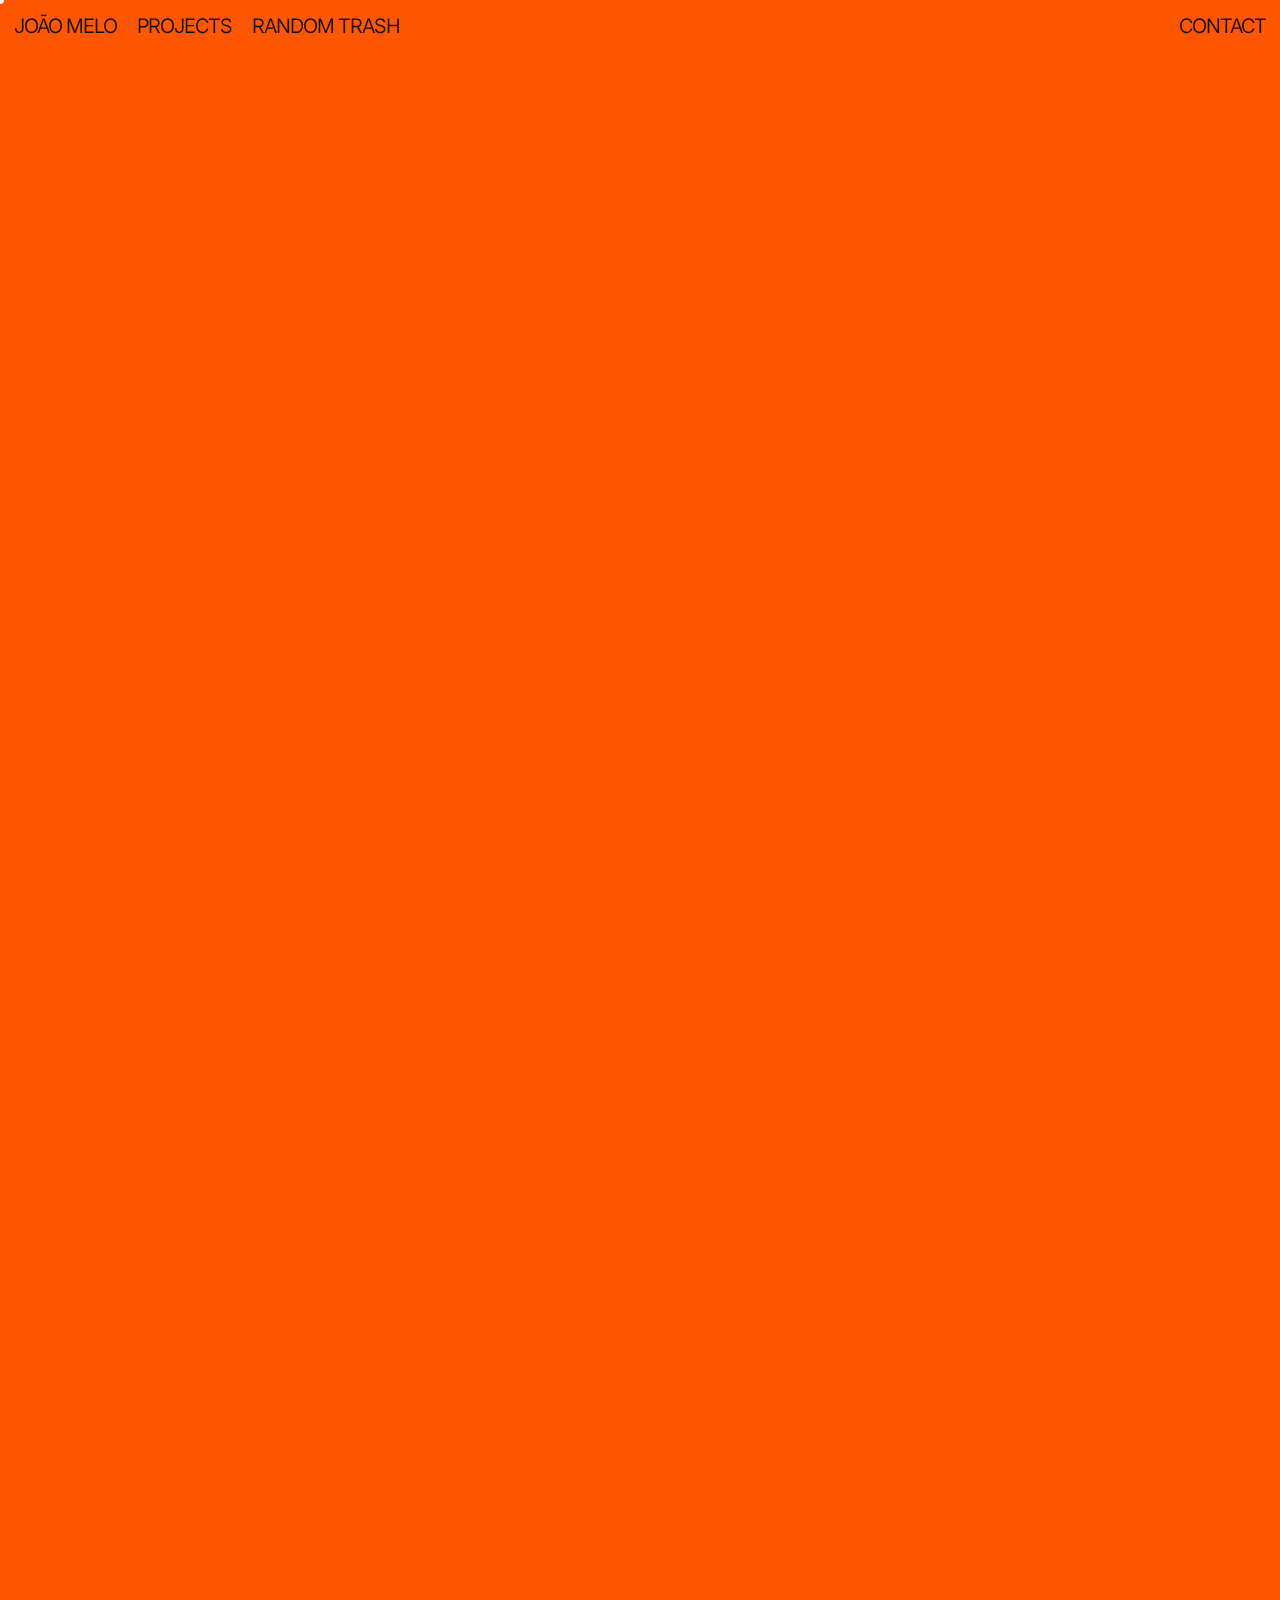
<file: bannermockup.html>
<!DOCTYPE html>
<html>
<head>
	<meta charset="utf-8">
	<meta name="viewport" content="width=device-width, initial-scale=1">
	<title>João Melo</title>
	<link rel="preconnect" href="https://fonts.googleapis.com">
	<link rel="preconnect" href="https://fonts.gstatic.com" crossorigin>
	<link href="https://fonts.googleapis.com/css2?family=Inter:ital,opsz,wght@0,14..32,100..900;1,14..32,100..900&display=swap" rel="stylesheet">
	 <link rel="stylesheet" href="mockup.css">
</head>
<body>






<div id="custom-cursor"></div>






<div class="topnav">
  <div class="nav-left">
    <a class="active" href="Index.html">JOÃO MELO</a>
    <a href="Index.html#projects">PROJECTS</a>
    <a href="random.html">RANDOM TRASH</a>
  </div>
  <div class="topnav-right">
    <a href="contactpage.html">CONTACT</a>
  </div>
</div>

 <div class="centered-content">
      <p class="back"> <a href="Index.html#projects"> back</a> </p>

    <p class="next"> <a href="haurafont.html">next project</a></p>

<img src="img/mockup1.gif" alt="">

<p class="downloadtext"> <a href="https://joaomel0.gumroad.com/l/marketbanner" target="_blank">&uarr; DOWNLOAD AT GUMROAD</a></p>

<img src="img/mockup2.gif" alt="">

<p class="downloadtext"> <a href="https://joaomel0.gumroad.com/l/BannerCCC" target="_blank">&uarr; DOWNLOAD AT GUMROAD</a></p>

<img src="img/mockup3.gif" alt="">

<p class="downloadtext"> <a href="https://joaomel0.gumroad.com/l/busstop" target="_blank">&uarr; DOWNLOAD AT GUMROAD</a></p>

<img src="img/mockup4.gif" alt="">

<p class="downloadtext"> <a href="https://joaomel0.gumroad.com/l/busstop" target="_blank">&uarr; DOWNLOAD AT GUMROAD</a></p>

<img src="img/mockup5.gif" alt="">

<p class="downloadtext"> <a href="https://joaomel0.gumroad.com/l/BannerCCC" target="_blank">&uarr; DOWNLOAD AT GUMROAD</a></p>



</div>





<script>
 
const cursor = document.getElementById("custom-cursor");

// Move cursor with mouse
document.addEventListener("mousemove", (e) => {
  cursor.style.left = e.clientX + "px";
  cursor.style.top = e.clientY + "px";
});

// Add hover effect on all links
const links = document.querySelectorAll("a");

links.forEach(link => {
  link.addEventListener("mouseenter", () => {
    cursor.classList.add("big");
  });

  link.addEventListener("mouseleave", () => {
    cursor.classList.remove("big");
  });
});


  
</script>

</body>
</html>
</file>
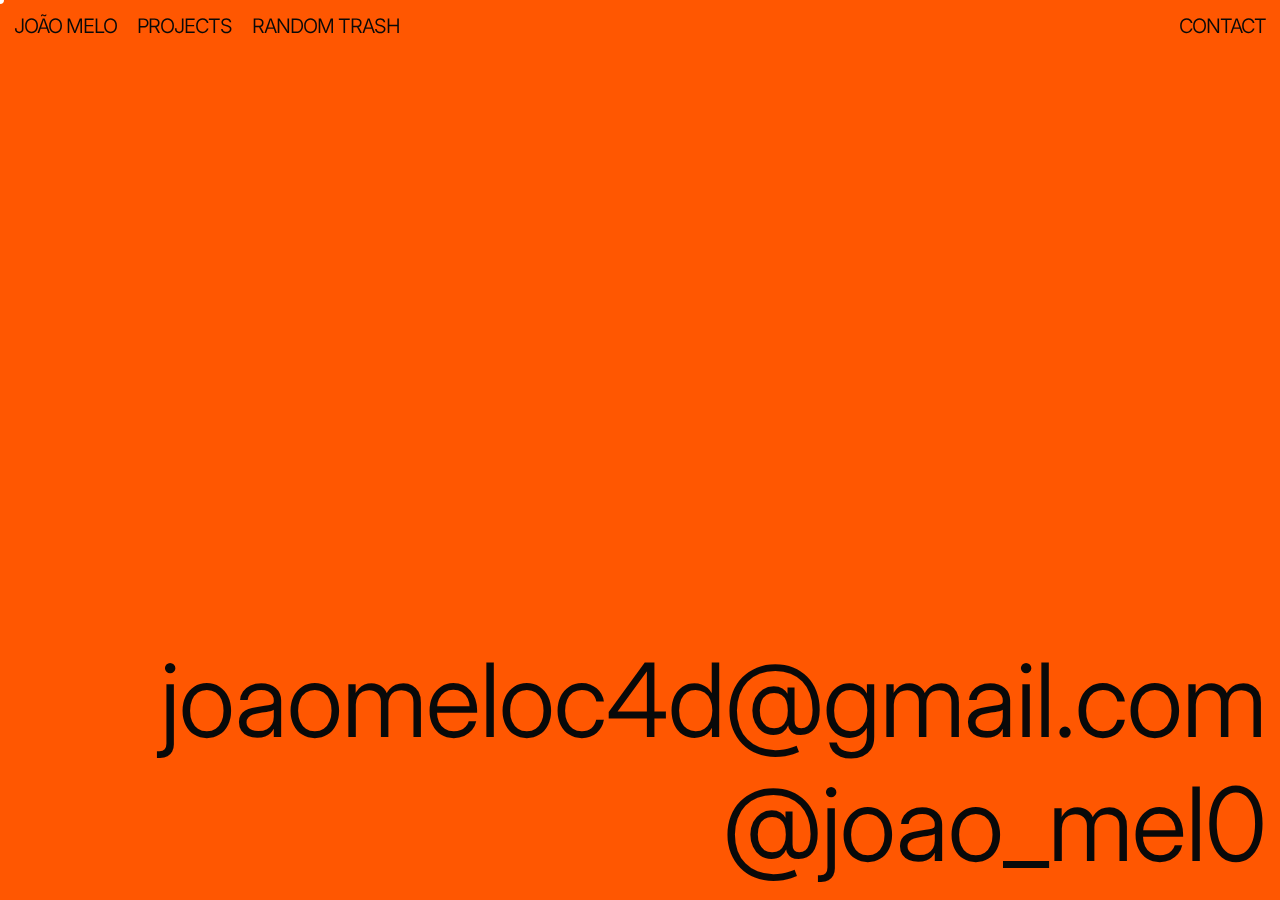
<file: contactpage.html>
<!DOCTYPE html>
<html>
<head>
	<meta charset="utf-8">
	<meta name="viewport" content="width=device-width, initial-scale=1">
	<title>João Melo</title>
	<link rel="preconnect" href="https://fonts.googleapis.com">
	<link rel="preconnect" href="https://fonts.gstatic.com" crossorigin>
	<link href="https://fonts.googleapis.com/css2?family=Inter:ital,opsz,wght@0,14..32,100..900;1,14..32,100..900&display=swap" rel="stylesheet">
	 <link rel="stylesheet" href="stylecontact.css">

</head>
<body>

    <div id="custom-cursor"></div>




<div class="topnav">
  <div class="nav-left">
    <a class="active" href="index.html">JOÃO MELO</a>
    <a href="index.html#projects">PROJECTS</a>
    <a href="random.html">RANDOM TRASH</a>
  </div>
  <div class="topnav-right">
    <a href="contactpage.html">CONTACT</a>
  </div>
</div>


<div class="contacts">
<h1><a href="mailto:joaomeloc4d@gmail.com">joaomeloc4d@gmail.com</a></h1>
<h1><a href="https://www.instagram.com/joao_mel0/">@joao_mel0</a></h1>
</div>

<script>
 
const cursor = document.getElementById("custom-cursor");

// Move cursor with mouse
document.addEventListener("mousemove", (e) => {
  cursor.style.left = e.clientX + "px";
  cursor.style.top = e.clientY + "px";
});

// Add hover effect on all links
const links = document.querySelectorAll("a");

links.forEach(link => {
  link.addEventListener("mouseenter", () => {
    cursor.classList.add("big");
  });

  link.addEventListener("mouseleave", () => {
    cursor.classList.remove("big");
  });
});



</script>

</body>
</html>
</file>
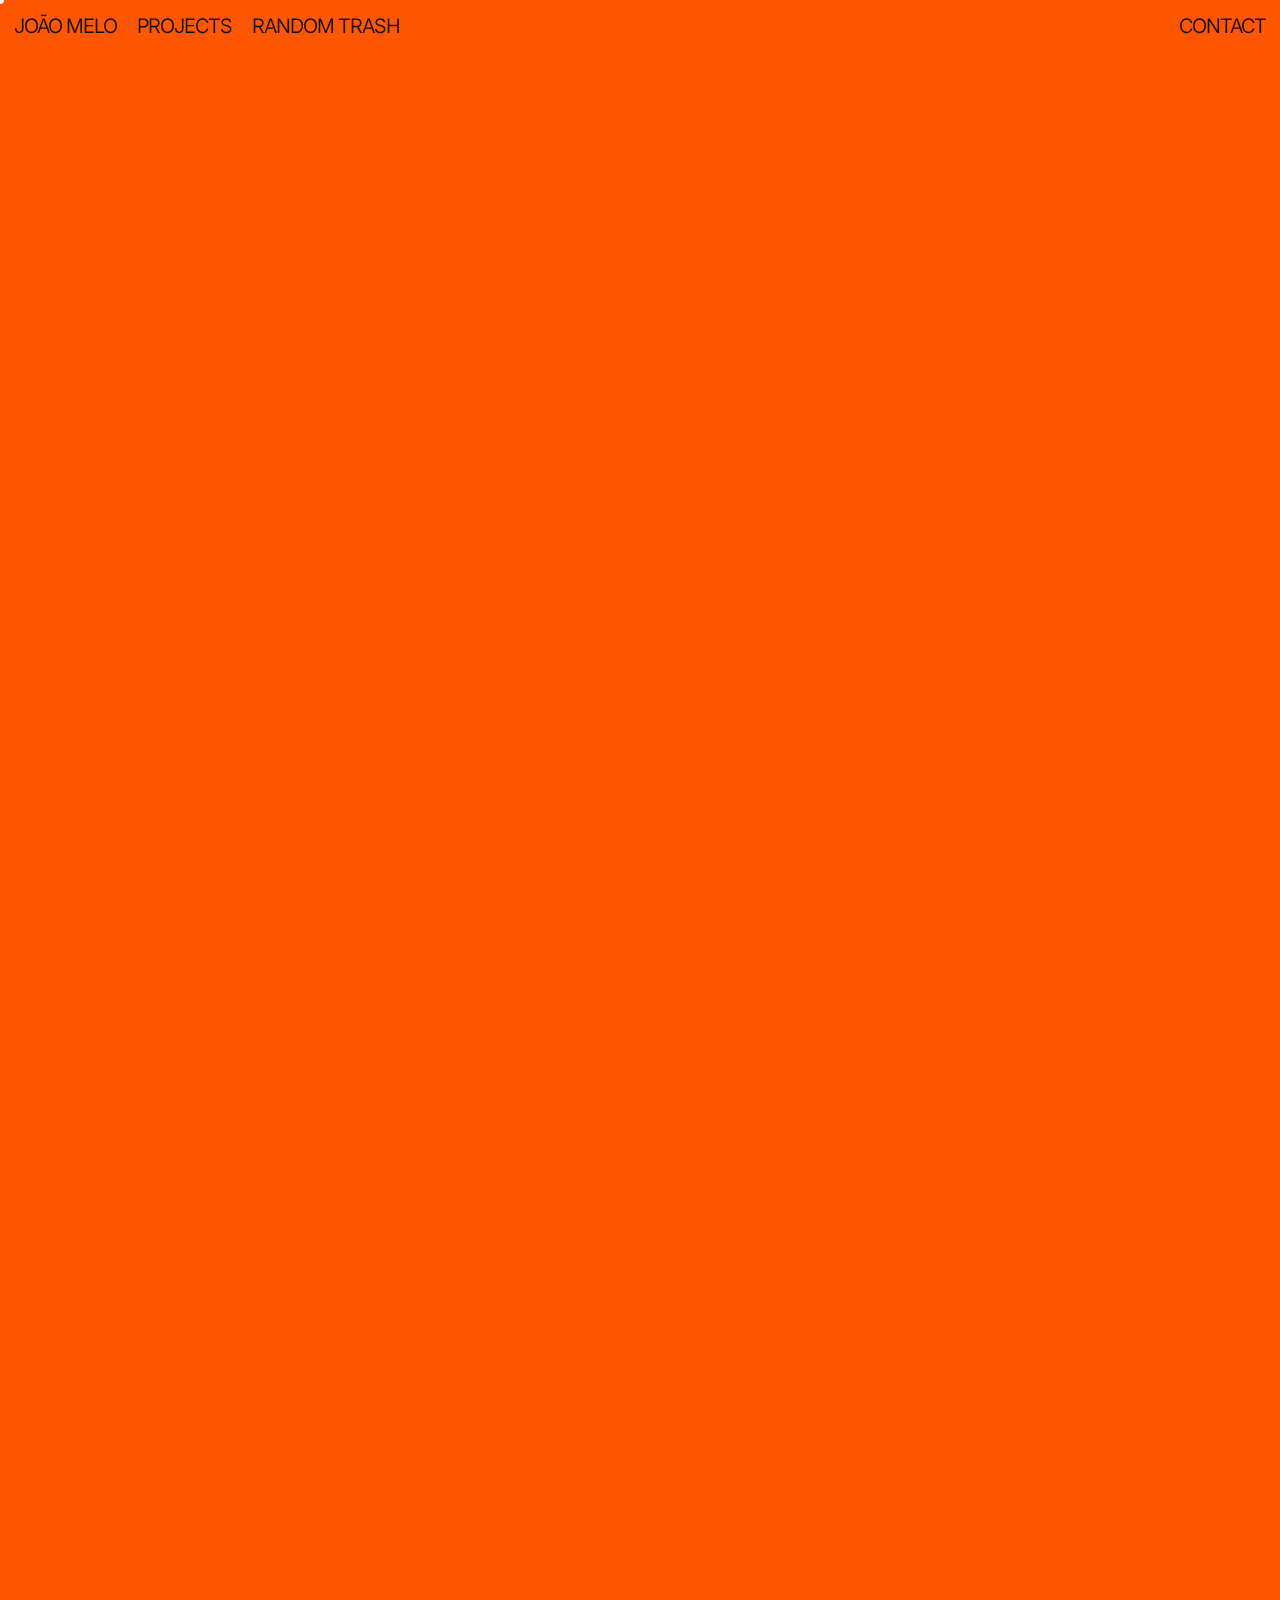
<file: haurafont.html>
<!DOCTYPE html>
<html>
<head>
	<meta charset="utf-8">
	<meta name="viewport" content="width=device-width, initial-scale=1">
	<title>João Melo</title>
	<link rel="preconnect" href="https://fonts.googleapis.com">
	<link rel="preconnect" href="https://fonts.gstatic.com" crossorigin>
	<link href="https://fonts.googleapis.com/css2?family=Inter:ital,opsz,wght@0,14..32,100..900;1,14..32,100..900&display=swap" rel="stylesheet">
	 <link rel="stylesheet" href="stylehaura.css">
</head>
<body>





<div id="custom-cursor"></div>






<div class="topnav">
  <div class="nav-left">
    <a class="active" href="Index.html">JOÃO MELO</a>
    <a href="Index.html#projects">PROJECTS</a>
    <a href="random.html">RANDOM TRASH</a>
  </div>
  <div class="topnav-right">
    <a href="contactpage.html">CONTACT</a>
  </div>
</div>



 <div class="centered-content">


    <p class="back"> <a href="Index.html#projects"> back</a> </p>

    <p class="next"> <a href="ribeira.html">next project</a></p>


<img src="img/haura1.jpg" alt="">

<img src="img/haura2.jpg" alt="">

<img src="img/hauragif.gif" alt="">

<img src="img/haura4.jpg" alt="">

<img src="img/haura5.jpg" alt="">

<p class="downloadtext"> <a href="https://joaomel0.gumroad.com/l/haurasans">&uarr; DOWNLOAD AT GUMROAD</a></p>



</div>





<script>
 
const cursor = document.getElementById("custom-cursor");

// Move cursor with mouse
document.addEventListener("mousemove", (e) => {
  cursor.style.left = e.clientX + "px";
  cursor.style.top = e.clientY + "px";
});

// Add hover effect on all links
const links = document.querySelectorAll("a");

links.forEach(link => {
  link.addEventListener("mouseenter", () => {
    cursor.classList.add("big");
  });

  link.addEventListener("mouseleave", () => {
    cursor.classList.remove("big");
  });
});


  
</script>

</body>
</html>
</file>
<file: mockup.css>
* {
      margin: 0;
      padding: 0;
      box-sizing: border-box;
      cursor: none !important;
       letter-spacing: -1px;

}

body {
      font-family: 'Inter', sans-serif;
      background-color: #FF5701;
         width: 100%;
   

}

 a {  
  text-decoration: none;

}


::-moz-selection { /* Code for Firefox */
  background: #9DFF00;
}
::selection {
  background: #9DFF00;
}





#custom-cursor {
  position: fixed;
  top: 0;
  left: 0;
  width: 8px;
  height: 8px;
  background-color: white;
  border-radius: 50%;
  pointer-events: none;
  z-index: 10000;
    transition: width 0.2s ease, height 0.2s ease, background-color 0.2s ease;
  transform: translate(-50%, -50%);
}

#custom-cursor.big {
  width: 20px;
  height: 20px;
  background-color: white; /* optional: change color to highlight */
}





                  /* NAVBAR */
                  /* NAVBAR */




    
.topnav {
  position: fixed;           
  top: 0;
  left: 0;
  width: 100%;
  padding: 14px 14px;
  z-index: 1000;             
  display: flex;
  justify-content: space-between;
  align-items: center;

}


.topnav a {
  backdrop-filter: blur(10px);
  
  color: #090909;
    font-weight: 350;
  text-decoration: none;
  font-size: 20px;


}


.topnav a:hover {
  color: #9DFF00;
}


.nav-left {
  display: flex;
  gap: 20px;
}

.topnav-right {
  display: flex;
}






                      /* TAMANHOS MENORES */
                      /* TAMANHOS MENORES */





@media (max-width: 640px) {
   .trash {
  display: none;
 }
  .topnav {
    position: fixed;
    top: 0;
    left: 0;
    width: 100%;
    padding: 14px;
    z-index: 1000;
    display: grid;
    grid-template-columns: 1fr auto;
    grid-template-rows: auto auto auto;
    gap: 10px;
  }

  .nav-left {
    display: flex;
    flex-direction: column;
    grid-column: 1 / 2;
    grid-row: 1 / 4;
    gap: 14px;
  }

  .topnav-right {
    display: flex;
    align-items: flex-start;
    justify-content: flex-end;
    grid-column: 2 / 3;
    grid-row: 1 / 2;
  }

  .topnav a {
  
    margin: 0;
  }



}


  .centered-content {
      display: flex;
      flex-direction: column;
        margin-top: 50vh;
      align-items: center;
      gap: 20px; /* Space between image and video */
      opacity: 0;
        animation: slideUp 1.5s ease forwards;

    }


@keyframes slideUp {
      to {
        margin-top: 20vh;
        opacity: 1;
      }
    }

img {
      width: 45%;
      height: auto;
    }

video {
      width: 50%;
      height: auto;
    }






.back {
  position: fixed;

  top: 45%;
  left: 100px;    
color: #090909;
  text-align: center;
  transition: scale 0.5s ease;


}

.next  {
  right: 100px;
  top: 45%;   
  position: fixed;
color: #090909;  
text-align: center;
  transition: scale 0.5s ease;


}

a  {
text-decoration: none;
color: #090909;
}


 
.back:hover {
  scale: 110%;
}

.next:hover {
  scale: 110%;
}





@media (max-width: 768px) {
  .cursor-link {
    display: none !important;
  }
  .back {
    display: none;
  }
  .next {
    display: none;
  }

}

 
 

.downloadtext {
color: #090909;
  font-size: 35PX;
  font-weight: 350;

}

.downloadtext a {
color: #090909;
  text-decoration: none;

}
</file>
<file: stylecontact.css>
* {
      margin: 0;
      padding: 0;
      box-sizing: border-box;
  cursor: none !important;
 letter-spacing: -1px;
}

body {
      font-family: 'Inter', sans-serif;
      background-color: #FF5701;
   

}

 a {  
  text-decoration: none;

}


#custom-cursor {
  position: fixed;
  top: 0;
  left: 0;
  width: 8px;
  height: 8px;
  background-color: white;
  border-radius: 50%;
  pointer-events: none;
  z-index: 10000;
    transition: width 0.2s ease, height 0.2s ease, background-color 0.2s ease;
  transform: translate(-50%, -50%);
}

#custom-cursor.big {
  width: 20px;
  height: 20px;
  background-color: white; /* optional: change color to highlight */
}





                  /* NAVBAR */
                  /* NAVBAR */




    
.topnav {
  position: fixed;           
  top: 0;
  left: 0;
  width: 100%;
  padding: 14px 14px;
  z-index: 1000;             
  display: flex;
  justify-content: space-between;
  align-items: center;

}


.topnav a {
  backdrop-filter: blur(10px);
  
  color: #090909;
    font-weight: 350;
  text-decoration: none;
  font-size: 20px;


}


.topnav a:hover {
  color: #9DFF00;
}


.nav-left {
  display: flex;
  gap: 20px;
}

.topnav-right {
  display: flex;
}






                      /* TAMANHOS MENORES */
                      /* TAMANHOS MENORES */





@media (max-width: 640px) {
   .trash {
  display: none;
 }
  .topnav {
    position: fixed;
    top: 0;
    left: 0;
    width: 100%;
    padding: 14px;
    z-index: 1000;
    display: grid;
    grid-template-columns: 1fr auto;
    grid-template-rows: auto auto auto;
    gap: 10px;
  }

  .nav-left {
    display: flex;
    flex-direction: column;
    grid-column: 1 / 2;
    grid-row: 1 / 4;
    gap: 14px;
  }

  .topnav-right {
    display: flex;
    align-items: flex-start;
    justify-content: flex-end;
    grid-column: 2 / 3;
    grid-row: 1 / 2;
  }

  .topnav a {
  
    margin: 0;
  }



}




.cursor-link {
  position: fixed;
  width: 48px;
  height: 48px;
  z-index: 9999;
  display: none;
  pointer-events: auto;
}

.cursor-link svg {
  width: 100%;
  height: 100%;
  fill: white;
  pointer-events: none;
  transition: transform 0.2s ease;
}

.cursor-link:hover svg {
  transform: scale(1.2);
}






::-moz-selection { /* Code for Firefox */
  background: #9DFF00;
}
::selection {
  background: #9DFF00;
}




a  {
text-decoration: none;
      color: #090909;
}









.contacts {
      position: fixed;
      bottom: 0;
      right: 0;
      text-align: right;
      margin: 14px;
    }

    .contacts h1 {
      margin: 0;
      /* Ajusta o tamanho do texto entre 16px e 8vw */
      font-size: clamp(1rem, 8vw, 8rem);
      color: #090909; /* ou outra cor que preferir */
      font-weight: 350;
    }
</file>
<file: stylehaura.css>
* {
      margin: 0;
      padding: 0;
      box-sizing: border-box;
  cursor: none !important;
 letter-spacing: -1px;
}

body {
      font-family: 'Inter', sans-serif;
      background-color: #FF5701;
   

}

 a {  
  text-decoration: none;

}

::-moz-selection { /* Code for Firefox */
  background: #9DFF00;
}
::selection {
  background: #9DFF00;
}



#custom-cursor {
  position: fixed;
  top: 0;
  left: 0;
  width: 8px;
  height: 8px;
  background-color: white;
  border-radius: 50%;
  pointer-events: none;
  z-index: 10000;
    transition: width 0.2s ease, height 0.2s ease, background-color 0.2s ease;
  transform: translate(-50%, -50%);
}

#custom-cursor.big {
  width: 20px;
  height: 20px;
  background-color: white; /* optional: change color to highlight */
}





                  /* NAVBAR */
                  /* NAVBAR */




    
.topnav {
  position: fixed;           
  top: 0;
  left: 0;
  width: 100%;
  padding: 14px 14px;
  z-index: 1000;             
  display: flex;
  justify-content: space-between;
  align-items: center;

}


.topnav a {
  backdrop-filter: blur(10px);
  
  color: #090909;
    font-weight: 350;
  text-decoration: none;
  font-size: 20px;


}


.topnav a:hover {
  color: #9DFF00;
}


.nav-left {
  display: flex;
  gap: 20px;
}

.topnav-right {
  display: flex;
}






                      /* TAMANHOS MENORES */
                      /* TAMANHOS MENORES */





@media (max-width: 640px) {
   .trash {
  display: none;
 }
  .topnav {
    position: fixed;
    top: 0;
    left: 0;
    width: 100%;
    padding: 14px;
    z-index: 1000;
    display: grid;
    grid-template-columns: 1fr auto;
    grid-template-rows: auto auto auto;
    gap: 10px;
  }

  .nav-left {
    display: flex;
    flex-direction: column;
    grid-column: 1 / 2;
    grid-row: 1 / 4;
    gap: 14px;
  }

  .topnav-right {
    display: flex;
    align-items: flex-start;
    justify-content: flex-end;
    grid-column: 2 / 3;
    grid-row: 1 / 2;
  }

  .topnav a {
  
    margin: 0;
  }



}


    .centered-content {
      display: flex;
      flex-direction: column;
        margin-top: 50vh;
      align-items: center;
      gap: 20px; /* Space between image and video */
      opacity: 0;
        animation: slideUp 1.5s ease forwards;

    }


@keyframes slideUp {
      to {
        margin-top: 20vh;
        opacity: 1;
      }
    }



img {
      width: 45%;
      height: auto;
    }

video {
      width: 50%;
      height: auto;
    }








.back {
  position: fixed;
  top: 45%;
  left: 100px;    
color: #090909;
  text-align: center;
  transition: scale 0.5s ease;


}

.next  {
  right: 100px;
  top: 45%;   
  position: fixed;
color: #090909;
  text-align: center;
  transition: scale 0.5s ease;


}

a  {
text-decoration: none;
color: #090909;
}


 
.back:hover {
  scale: 110%;
}

.next:hover {
  scale: 110%;
}





@media (max-width: 768px) {
  .cursor-link {
    display: none !important;
  }
  .back {
    display: none;
  }
  .next {
    display: none;
  }

}

 .downloadtext {
color: #090909;
  font-size: 35PX;
  font-weight: 350;

}

.downloadtext a {
color: #090909;
  text-decoration: none;

}
</file>
